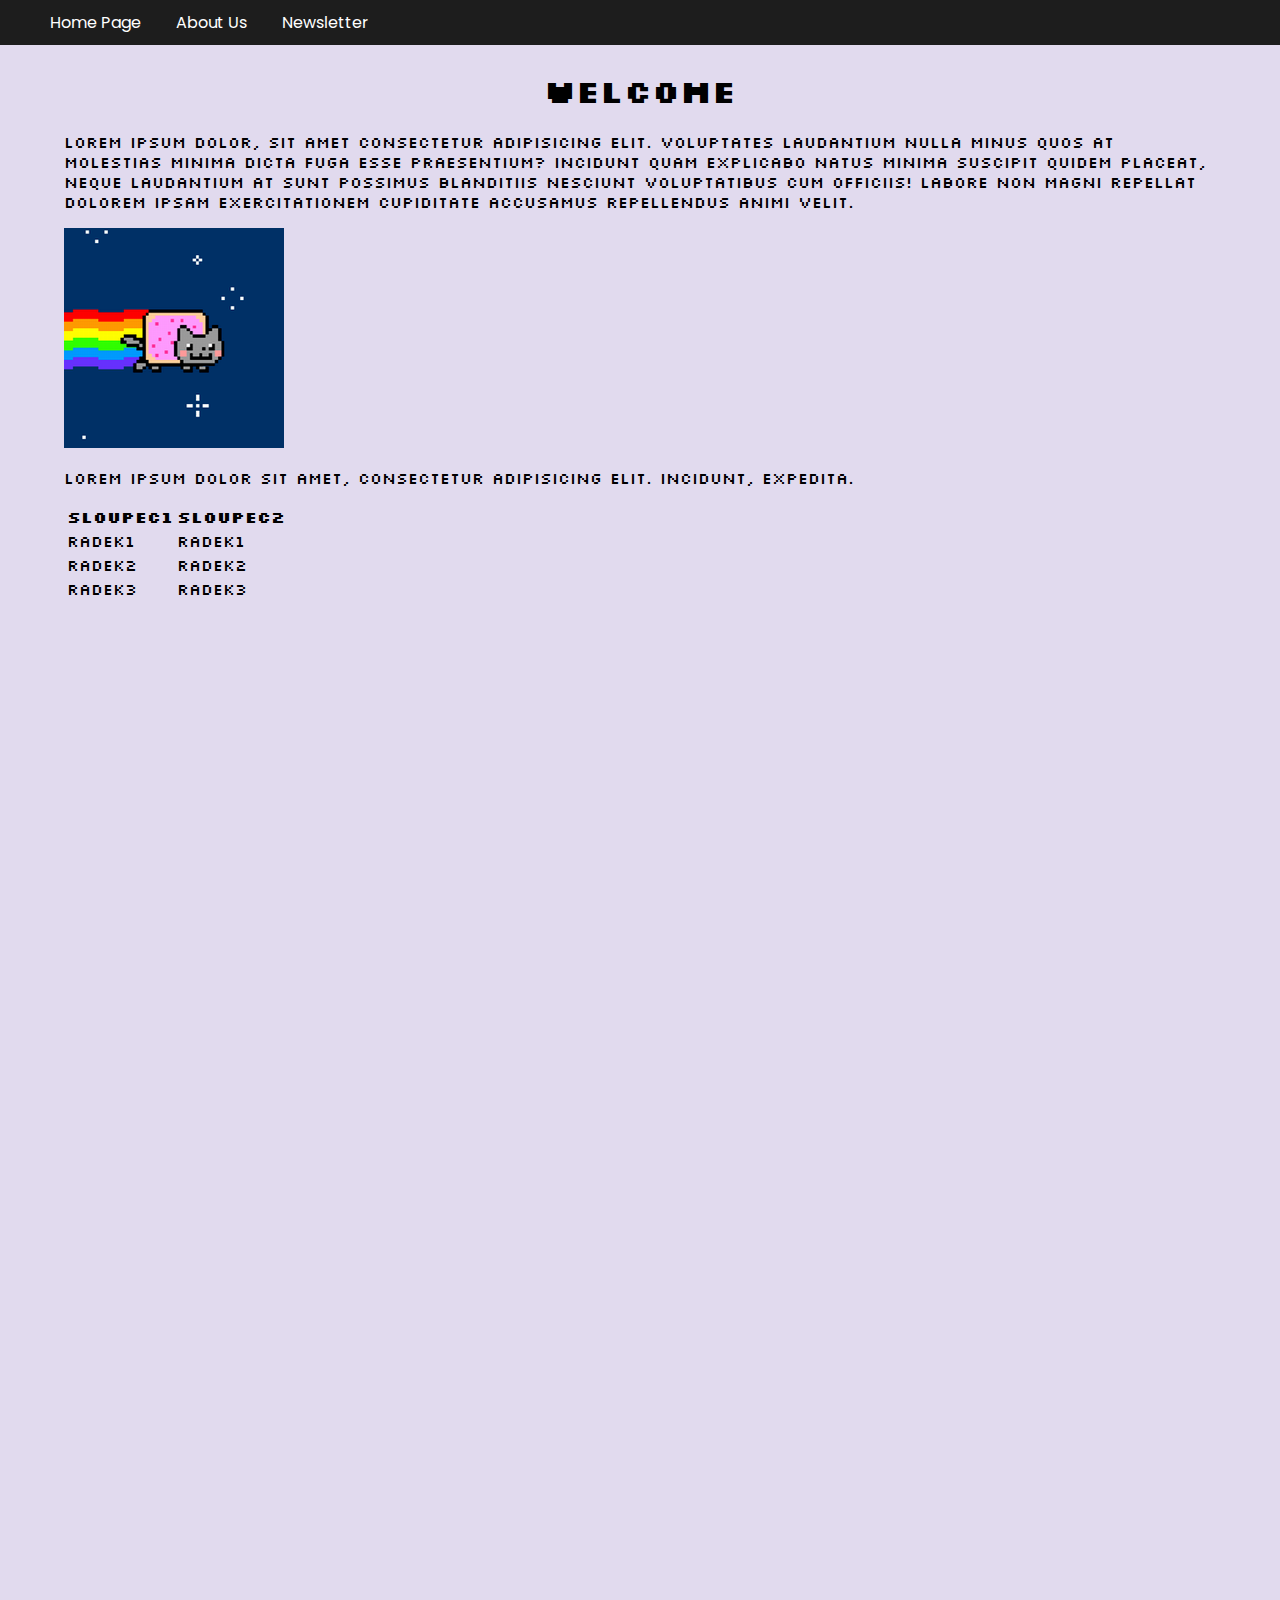
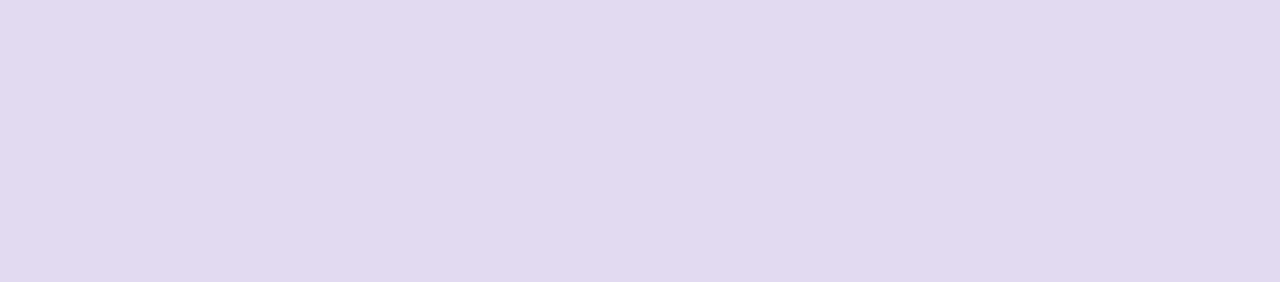
<file: index.html>
<!DOCTYPE html>
<html lang="en">
<head>
    <meta charset="UTF-8">
    <meta http-equiv="X-UA-Compatible" content="IE=edge">
    <meta name="viewport" content="width=device-width, initial-scale=1.0">
    <link rel="icon" href="assets/icon.png">
    <link rel="stylesheet" href="assets/css.css">
    <title>Company Site</title>
</head>
<body>
    <div class="navbar">
        <ul>
            <li><a href="index.html">Home Page</a></li>
            <li><a href="aboutUs.html">About Us</a></li>
            <li><a href="newsletter.html">Newsletter</a></li>
        </ul>
    </div>

    <main class="container">
        <h1 class="title">Welcome</h1>
        <p>Lorem ipsum dolor, sit amet consectetur adipisicing elit. Voluptates laudantium nulla minus quos at molestias minima dicta fuga esse praesentium? Incidunt quam explicabo natus minima suscipit quidem placeat, neque laudantium at sunt possimus blanditiis nesciunt voluptatibus cum officiis! Labore non magni repellat dolorem ipsam exercitationem cupiditate accusamus repellendus animi velit.</p>
        <img src="assets/icon.png" alt="Ikona">
        <p>Lorem ipsum dolor sit amet, consectetur adipisicing elit. Incidunt, expedita.</p>
        <table>
            <thead>
                <tr>
                    <th>Sloupec1</th>
                    <th>Sloupec2</th>
                </tr>
            </thead>
            <tbody>
                <tr>
                    <td>Radek1</td>
                    <td>Radek1</td>
                </tr>
                <tr>
                    <td>Radek2</td>
                    <td>Radek2</td>
                </tr>
                <tr>
                    <td>Radek3</td>
                    <td>Radek3</td>
                </tr>
            </tbody>
        </table>
    </main>
</body>
</html>
</file>
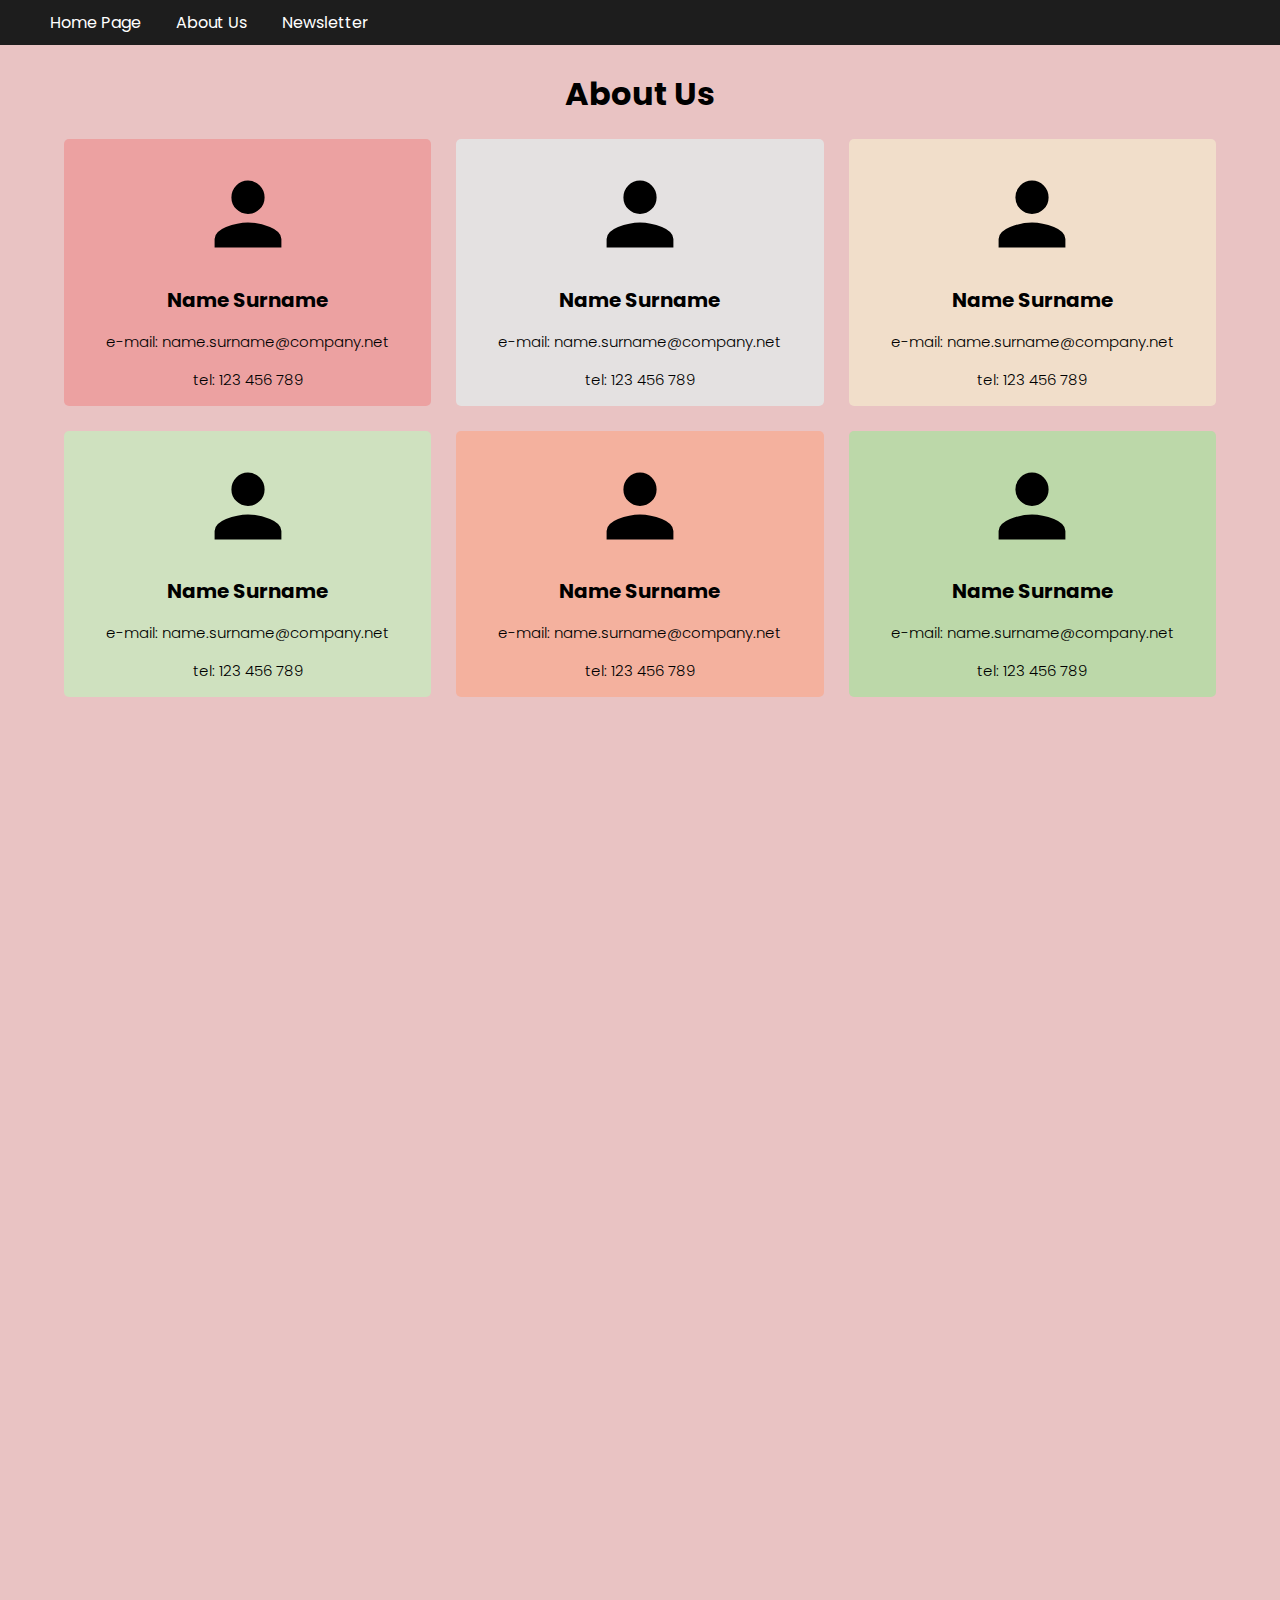
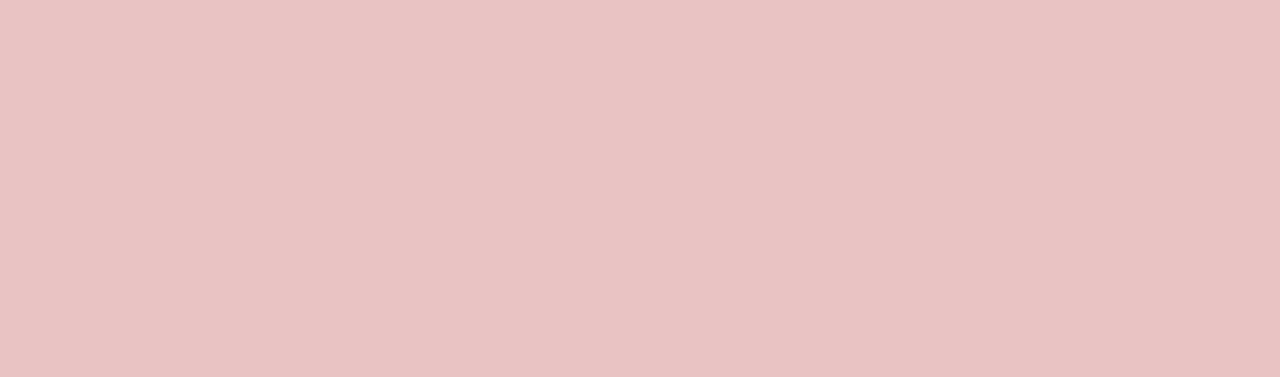
<file: aboutUs.html>
<!DOCTYPE html>
<html lang="en">
<head>
    <meta charset="UTF-8">
    <meta http-equiv="X-UA-Compatible" content="IE=edge">
    <meta name="viewport" content="width=device-width, initial-scale=1.0">
    <link rel="icon" href="assets/icon.png">
    <link rel="stylesheet" href="assets/css.css">
    <title>About Us | Company Site</title>
</head>
<body>
    <div class="navbar">
        <ul>
            <li><a href="index.html">Home Page</a></li>
            <li><a href="aboutUs.html">About Us</a></li>
            <li><a href="newsletter.html">Newsletter</a></li>
        </ul>
    </div>
    
    <main class="container aboutus">
        
        <h1 class="title">About Us</h1>

        <div class="contacts">
            <div class="contact" id="contact1">
                <img src="assets/person.svg" alt="Contact1 icon" width="100">
                <h1>Name Surname</h1>
                <h3>e-mail: name.surname@company.net</h3>
                <h3>tel: 123 456 789</h3>
            </div>
            <div class="contact" id="contact2">
                <img src="assets/person.svg" alt="Contact2 icon" width="100">
                <h1>Name Surname</h1>
                <h3>e-mail: name.surname@company.net</h3>
                <h3>tel: 123 456 789</h3>
            </div>
            <div class="contact" id="contact3">
                <img src="assets/person.svg" alt="Contact3 icon" width="100">
                <h1>Name Surname</h1>
                <h3>e-mail: name.surname@company.net</h3>
                <h3>tel: 123 456 789</h3>
            </div>
            <div class="contact" id="contact4">
                <img src="assets/person.svg" alt="Contact4 icon" width="100">
                <h1>Name Surname</h1>
                <h3>e-mail: name.surname@company.net</h3>
                <h3>tel: 123 456 789</h3>
            </div>
            <div class="contact" id="contact5">
                <img src="assets/person.svg" alt="Contact5 icon" width="100">
                <h1>Name Surname</h1>
                <h3>e-mail: name.surname@company.net</h3>
                <h3>tel: 123 456 789</h3>
            </div>
            <div class="contact" id="contact6">
                <img src="assets/person.svg" alt="Contact6 icon" width="100">
                <h1>Name Surname</h1>
                <h3>e-mail: name.surname@company.net</h3>
                <h3>tel: 123 456 789</h3>
            </div>
        </div>

    </main>
</body>
</html>
</file>
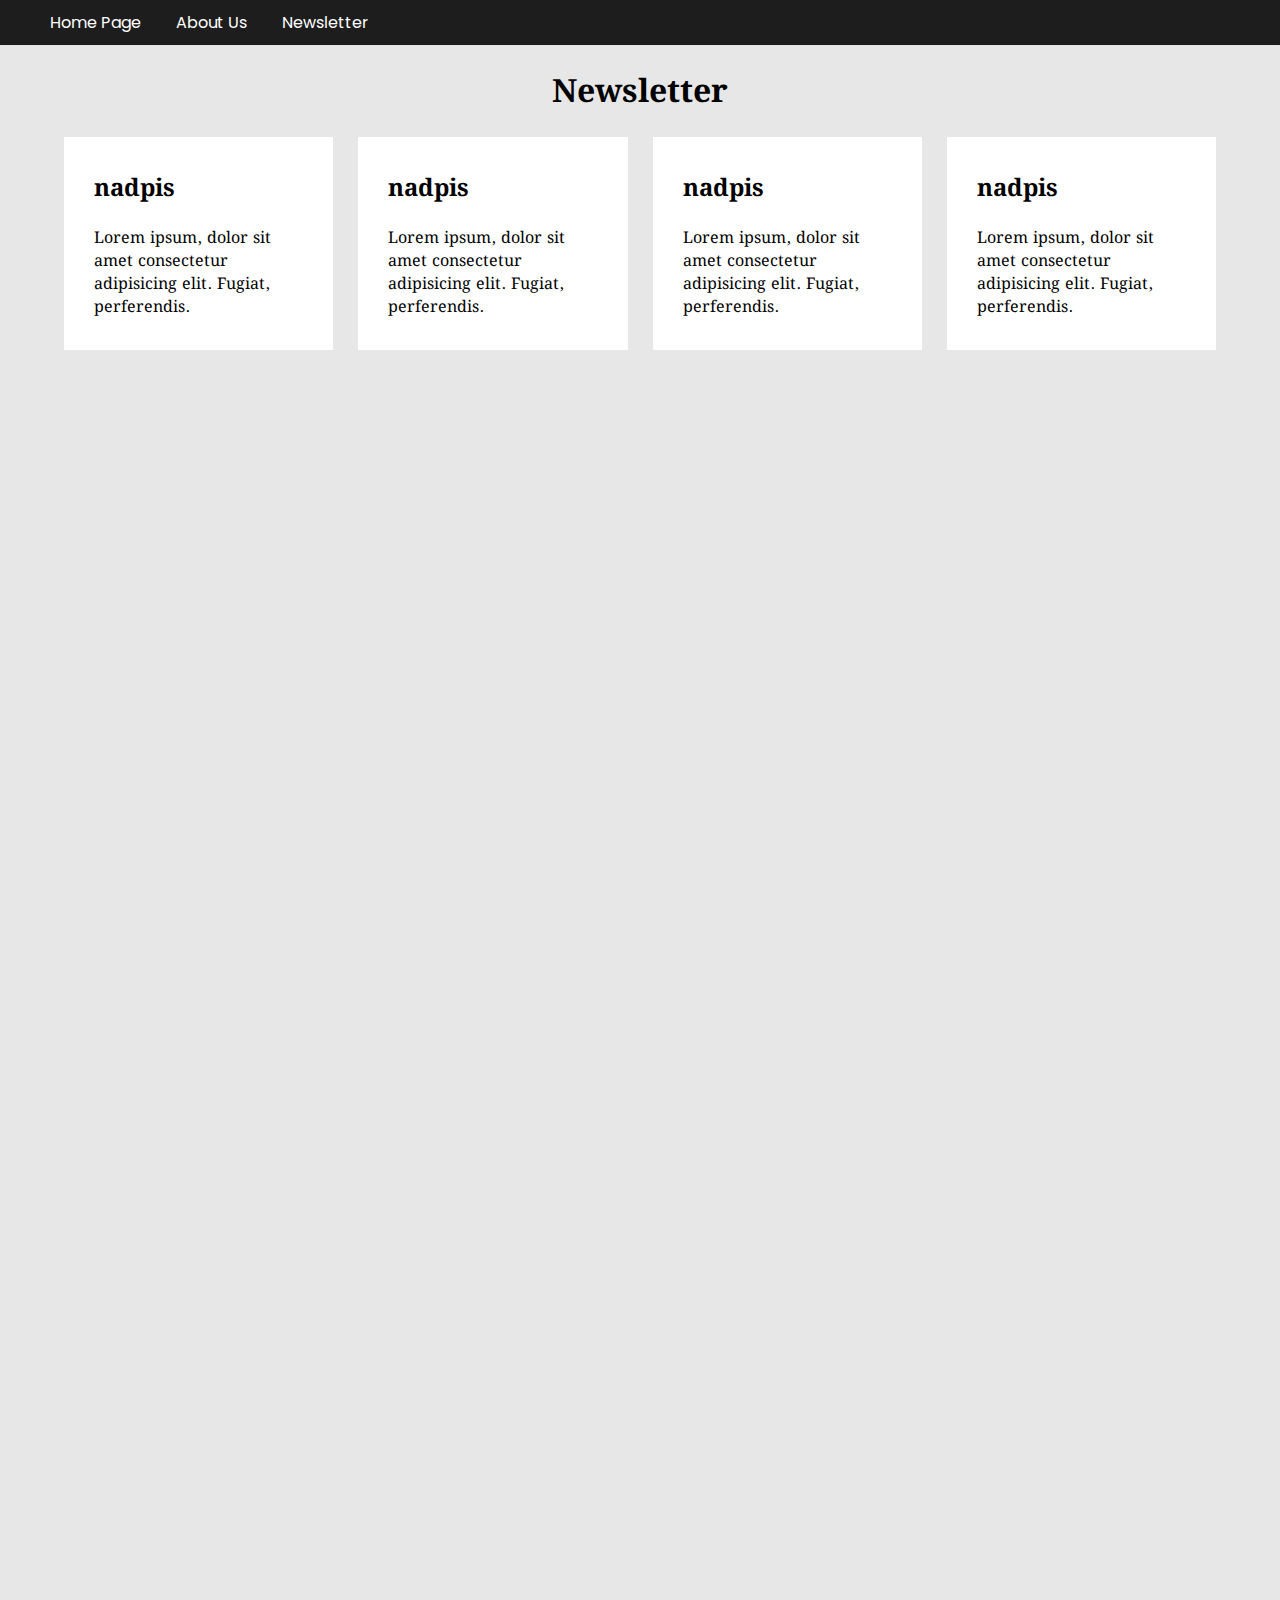
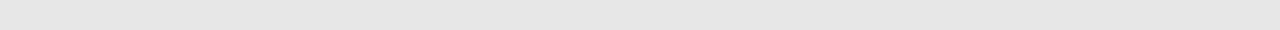
<file: newsletter.html>
<!DOCTYPE html>
<html lang="en">
<head>
    <meta charset="UTF-8">
    <meta http-equiv="X-UA-Compatible" content="IE=edge">
    <meta name="viewport" content="width=device-width, initial-scale=1.0">
    <link rel="icon" href="assets/icon.png">
    <link rel="stylesheet" href="assets/css.css">
    <title>Newsletter | Company Site</title>
</head>
<body>
    <div class="navbar">
        <ul>
            <li><a href="index.html">Home Page</a></li>
            <li><a href="aboutUs.html">About Us</a></li>
            <li><a href="newsletter.html">Newsletter</a></li>
        </ul>
    </div>

    <main class="container newsletter">
        <h1 class="title">Newsletter</h1>
    
        <div class="cards">
            <div class="card">
                <h2>nadpis</h2>
                <p>Lorem ipsum, dolor sit amet consectetur adipisicing elit. Fugiat, perferendis.</p>
            </div>
            <div class="card">
                <h2>nadpis</h2>
                <p>Lorem ipsum, dolor sit amet consectetur adipisicing elit. Fugiat, perferendis.</p>
            </div>
            <div class="card">
                <h2>nadpis</h2>
                <p>Lorem ipsum, dolor sit amet consectetur adipisicing elit. Fugiat, perferendis.</p>
            </div>
            <div class="card">
                <h2>nadpis</h2>
                <p>Lorem ipsum, dolor sit amet consectetur adipisicing elit. Fugiat, perferendis.</p>
            </div>
        </div>

        <!-- Novinky, které reprezentujte jako karty, jejichž počet vedle sebe se dynamicky mění s velikostí obrazovky (stačí alespoň jednou změnit počet karet vedle sebe)
    -->
    </main>
</body>
</html>
</file>
<file: assets/css.css>
@import url('https://fonts.googleapis.com/css2?family=Silkscreen&display=swap');
@import url('https://fonts.googleapis.com/css2?family=Poppins&display=swap');
@import url('https://fonts.googleapis.com/css2?family=Noto+Serif+Gujarati&display=swap');

body {
    margin: 0;
    padding: 0;
    width: 100%;
    height: 100%;
}

.container {
    font-family: 'Silkscreen', cursive;
    background: rgb(225, 218, 238);
    padding-left: 5%;
    padding-right: 5%;
    padding-bottom: 100%;
}

.container.aboutus {
    font-family: 'Poppins', sans-serif;
    background: rgb(233, 195, 195);
}

.container.newsletter {
    font-family: 'Noto Serif Gujarati', serif;
    background: rgb(231, 231, 231);
}

.navbar ul {
    background: rgb(29, 29, 29);
    color: white;
    font-family: 'Poppins', sans-serif;
    display: flex;
    flex-direction: row;
    gap: 15px;
    margin: 0;
}

.navbar ul li {
    list-style-type: none;
    padding: 10px;
}

.navbar ul li:hover {
    background: black;
    transition: 0.2s;
}

.navbar ul li:hover a {
    text-decoration: underline;
}

.navbar ul li a {
    color: white;
    text-decoration: none;
}

.title {
    margin-top: 0;
    padding-top: 25px;
    text-align: center;
}




.cards {
    display: flex;
    flex-direction: row;
    gap: 25px;
}

.card {
    background: white;
    padding: 15px 30px;
}






.contacts {
    display: grid;
    grid-template-areas:
    'contact contact contact'
    'contact contact contact';
    gap: 25px;
}

.contact {
    background: white;
    text-align: center;
    border-radius: 5px;
}

.contact h1 {
    font-size: 20px;
}

.contact h3 {
    font-size: 15px;
    font-weight: 300;
}

.contact img {
    border-radius: 50%;
    margin-top: 25px;
}

#contact1 {background:rgba(240, 128, 128, 0.5);}
#contact2 {background:rgba(224, 255, 255, 0.5);}
#contact3 {background:rgba(250, 250, 210, 0.5);}
#contact4 {background:rgba(182, 255, 188, 0.5);}
#contact5 {background:rgba(255, 160, 122, 0.5);}
#contact6 {background:rgba(144, 238, 144, 0.5);}




@media only screen and (max-width: 800px) {
    .cards {
        flex-direction: column;
    }
    .contacts {
        grid-template-areas:
        'contact contact'
        'contact contact'
        'contact contact';
    }
}

@media only screen and (max-width: 500px) {
    .navbar ul {
        flex-direction: column;
        align-items: center;
        gap: 0;
        padding: 0;
    }
    .cards {
        flex-direction: column;
    }
    .contacts {
        grid-template-areas:
        'contact'
        'contact'
        'contact'
        'contact'
        'contact'
        'contact';
    }
}
</file>
